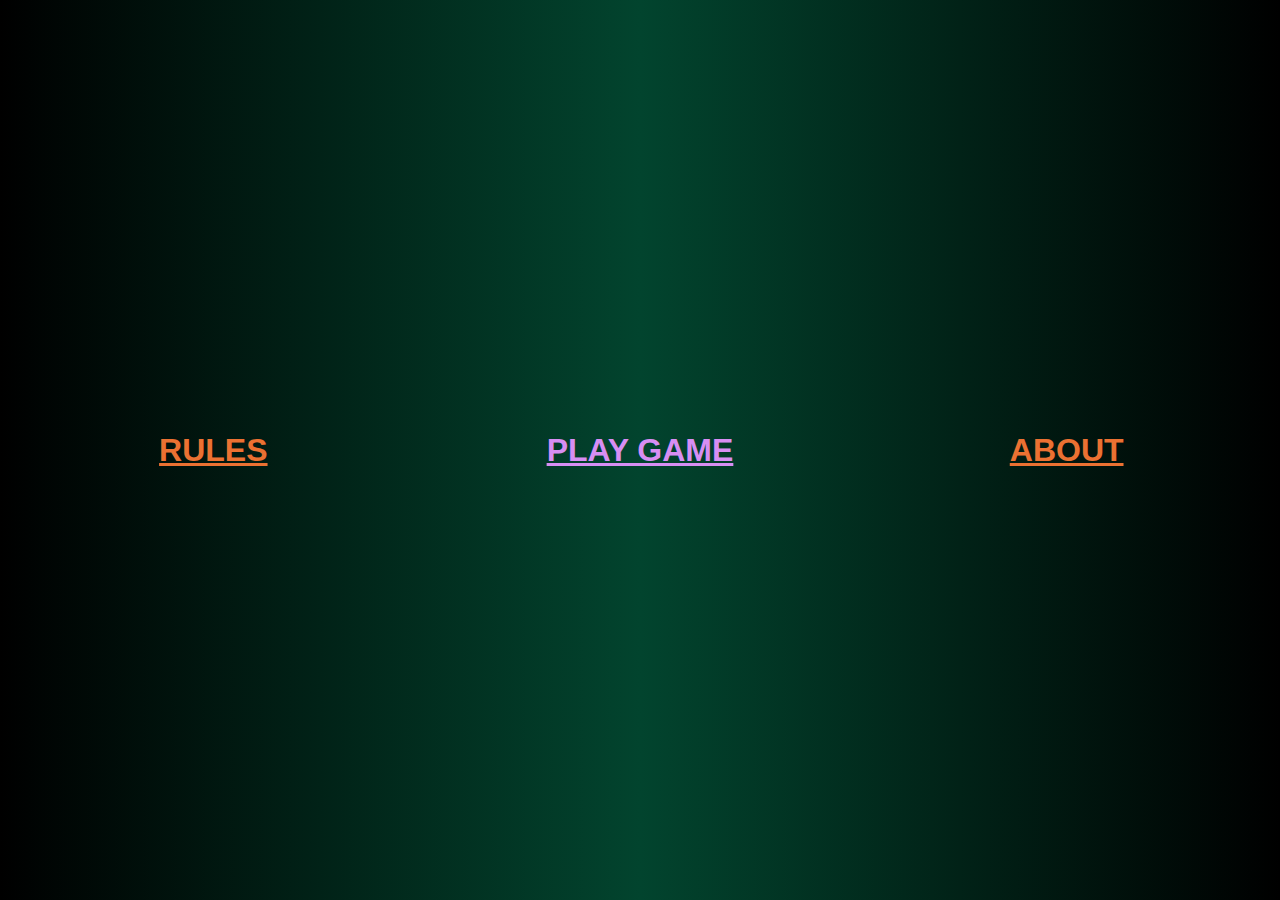
<file: HTML/index.html>
<!DOCTYPE html>
<html lang="en">
  <head>
    <meta charset="UTF-8" />
    <meta http-equiv="X-UA-Compatible" content="IE=edge" />
    <meta name="viewport" content="width=device-width, initial-scale=1.0" />
    <title>Home</title>
    <link rel="stylesheet" href="../CSS/index.css" />
  </head>
  <body>
    <div class="bg_one">
      <div class="link-container">
        <a class="link-one" href="rules.html">Rules</a>
      </div>
    </div>
    <div class="bg_two link-container">
      <a class="link-two" href="menu.html">Play Game</a>
    </div>
    <div class="bg_three link-container">
      <a class="link-three" href="about.html">About</a>
    </div>
  </body>
</html>
</file>
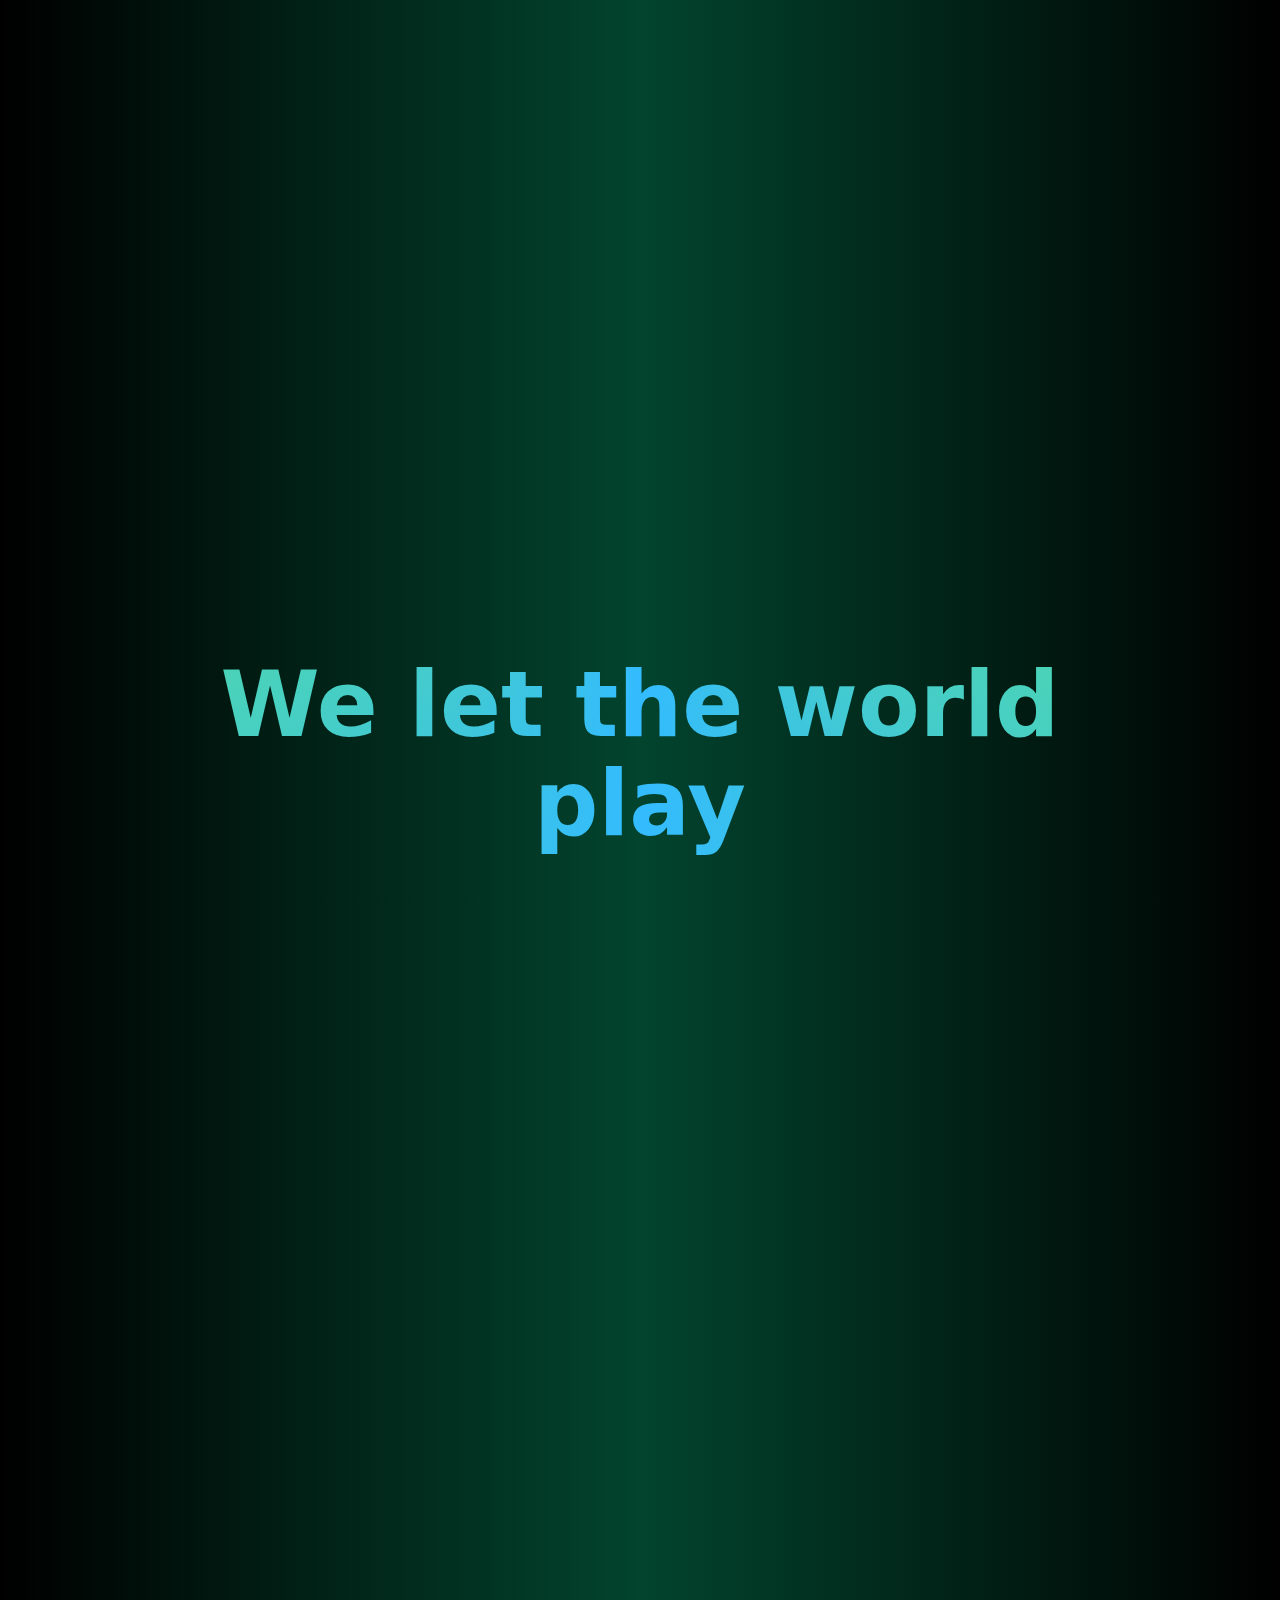
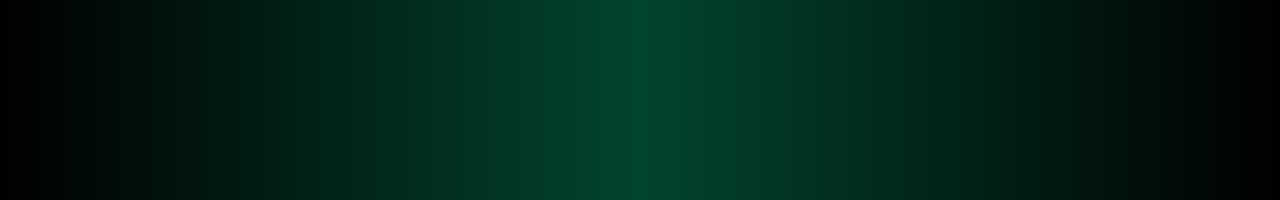
<file: HTML/about.html>
<!DOCTYPE html>
<html lang="en">
  <head>
    <meta charset="UTF-8" />
    <meta http-equiv="X-UA-Compatible" content="IE=edge" />
    <meta name="viewport" content="width=device-width, initial-scale=1.0" />
    <title>About Page</title>
    <link rel="stylesheet" href="../CSS/about.css" />
  </head>
  <body>
    <div class="light x1"></div>
    <div class="light x2"></div>
    <div class="light x3"></div>
    <div class="light x4"></div>
    <div class="light x5"></div>
    <div class="light x6"></div>
    <div class="light x7"></div>
    <div class="light x8"></div>
    <div class="light x9"></div>

    <article>
      <h1>We let the world play</h1>
      <br /><br />
      <p>
        Because play is how we learn. That's why we're creating the ultimate
        online playground. Free and open to all. Wanna play?<br />
        TRY YOUR LUCK...
      </p>
    </article>
  </body>
</html>
</file>
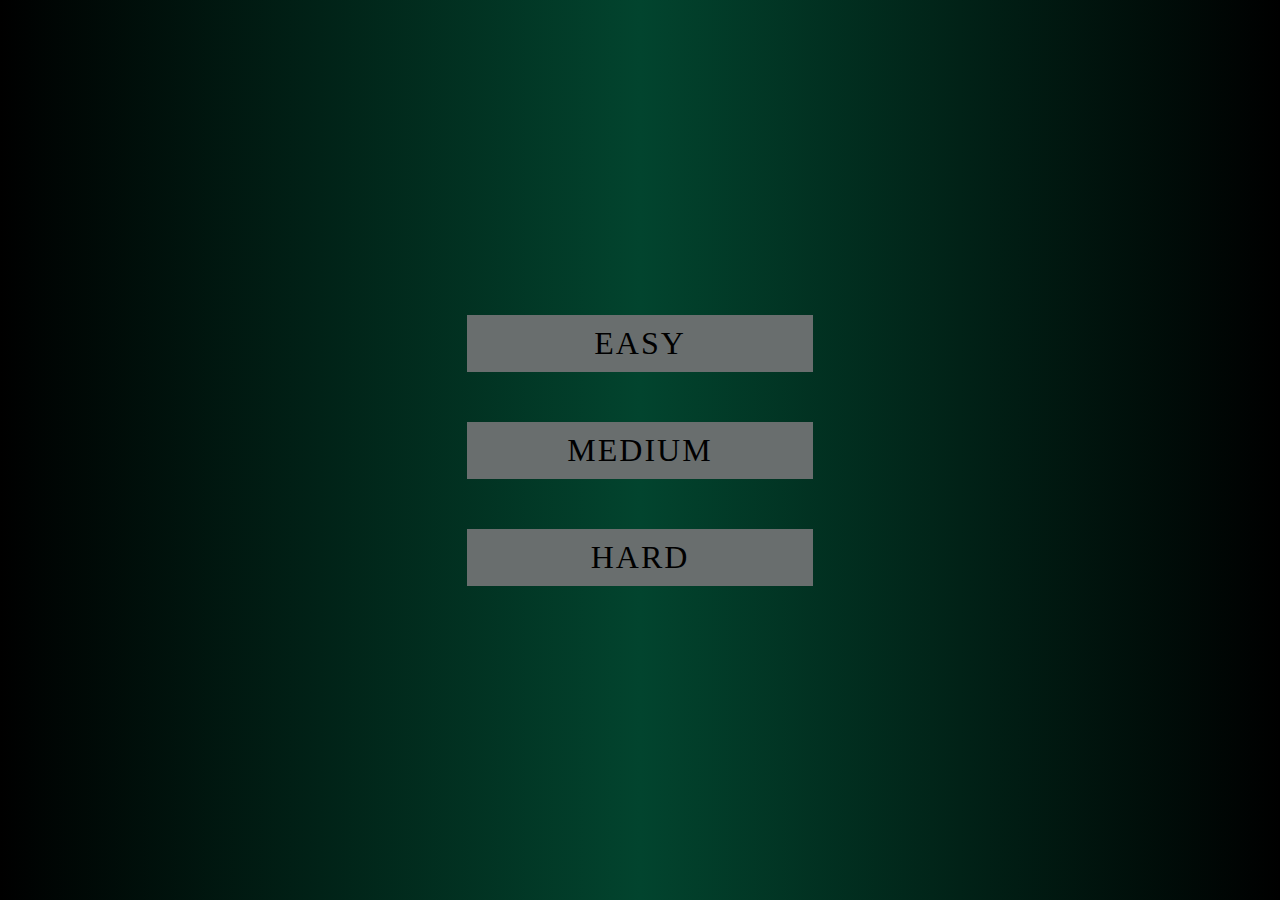
<file: HTML/menu.html>
<!DOCTYPE html>
<html lang="en">
  <head>
    <meta charset="UTF-8" />
    <meta http-equiv="X-UA-Compatible" content="IE=edge" />
    <meta name="viewport" content="width=device-width, initial-scale=1.0" />
    <title>Menu</title>
    <link rel="stylesheet" href="../CSS/menu.css" />
  </head>
  <body>
    <div class="light x1"></div>
    <div class="light x2"></div>
    <div class="light x3"></div>
    <div class="light x4"></div>
    <div class="light x5"></div>
    <div class="light x6"></div>
    <div class="light x7"></div>
    <div class="light x8"></div>
    <div class="light x9"></div>

    <div class="menu">
      <a id="easy" href="easy.html"> <span>Easy</span><i></i> </a>
      <a id="medium" href="medium.html"> <span>Medium</span><i></i> </a>
      <a id="hard" href="hard.html"> <span>Hard</span><i></i> </a>
    </div>
  </body>
</html>
</file>
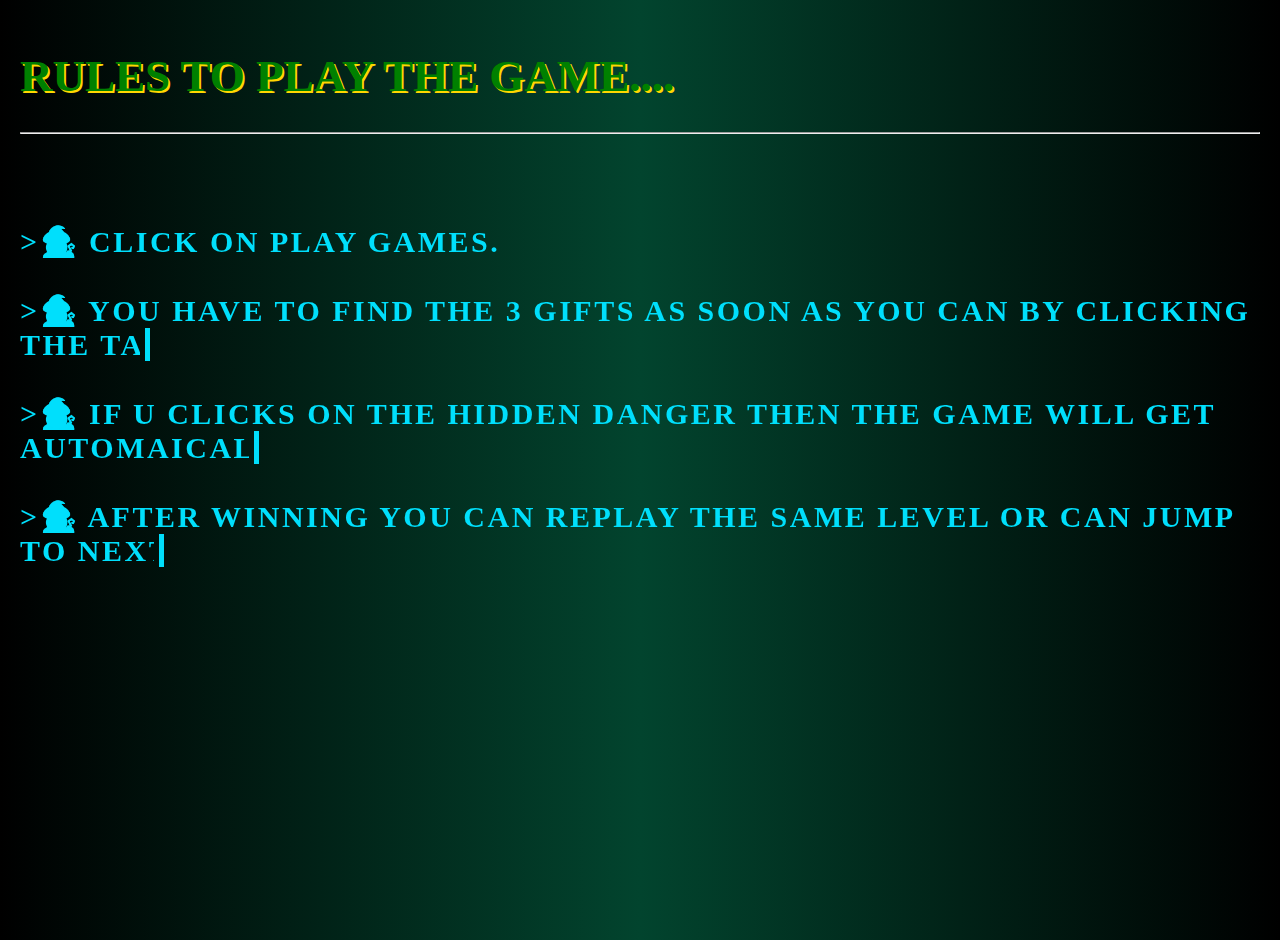
<file: HTML/rules.html>
<!DOCTYPE html>
<html lang="en">
  <head>
    <meta charset="UTF-8" />
    <meta http-equiv="X-UA-Compatible" content="IE=edge" />
    <meta name="viewport" content="width=device-width, initial-scale=1.0" />
    <title>Rules</title>
    <link rel="stylesheet" href="../CSS/rules.css" />
  </head>
  <body>
    <div class="light x1"></div>
    <div class="light x2"></div>
    <div class="light x3"></div>
    <div class="light x4"></div>
    <div class="light x5"></div>
    <div class="light x6"></div>
    <div class="light x7"></div>
    <div class="light x8"></div>
    <div class="light x9"></div>

    <h1>Rules to play the game....</h1>
    <hr />
    <br />
    <h2>
      <span class="type" style="--n: 50"> >🧙🏻‍♂️ Click on play games.</span
      ><br /><br />
      <span class="type" style="--n: 90"
        >>🧙🏻‍♂️ You have to find the 3 gifts as soon as you can by clicking the
        target.</span
      ><br /><br />
      <span class="type" style="--n: 95">
        >🧙🏻‍♂️ If u clicks on the hidden danger then the game will get automaically
        reset.</span
      ><br /><br />
      <span class="type" style="--n: 90">
        >🧙🏻‍♂️ After winning you can replay the same level or can jump to next
        level directly.</span
      ><br />
    </h2>
  </body>
</html>
</file>
<file: CSS/index.css>
@import "background.css";
body {
    margin: 0;
    height: 100vh;
    display: grid;
    grid-template-columns: repeat(3, 1fr);
    grid-template-rows: 1fr;
  }

  .link-container {
    display: flex;
    flex-direction: column;
    justify-content: center;
    align-items: center;
    height: 100%;
    position: relative;
    z-index: 0;
  }
  
  a {
    font-size: 2.5vw;
    font-family:'Segoe UI', Tahoma, Geneva, Verdana, sans-serif;
    font-weight: 900;
    text-transform: uppercase;
  }


  .link-one {
    color: #eb7132;
  }
  
  .link-one::after {
    content: "";
    position: absolute;
    z-index: 2;
    width: 50%;
    height: 100%;
    top: 0%;
    left: 0%;
    transform: translate(0, -50%) scaleY(0);
    transition: transform 1s ease;
    mix-blend-mode: difference;
  
    clip-path: polygon(
      20% 60%,
      100% 60%,
      100% 40%,
      20% 40%,
      20% 0%,
      60% 0%,
      60% 20%,
      20% 20%
    );
  
    background-color: #eb3232;
  }
  
  .link-one:hover::after {
    transform: translate(0, 0%) scaleY(1);
  }
  
  .link-one::before {
    content: "";
    position: absolute;
    z-index: 2;
    width: 50%;
    height: 100%;
    bottom: 0%;
    right: 0%;
    transform: translate(0, 50%) scaleY(0);
    transition: transform 1s ease;
    mix-blend-mode: difference;
  
    clip-path: polygon(
      80% 40%,
      0% 40%,
      0% 60%,
      80% 60%,
      80% 100%,
      40% 100%,
      40% 80%,
      80% 80%
    );
  
    background-color: #eb7132;
  }
  
  .link-one:hover::before {
    transform: translate(0%, 0%) scaleY(1);
  }
  
  .link-two {
    color: #d78ef3;
    transition: color 1s cubic-bezier(0.32, 0, 0.67, 0);
    line-height: 1em;
  }
  
  .link-two:hover {
    color: #111;
    transition: color 1s cubic-bezier(0.33, 1, 0.68, 1);
  }
  
  .link-two::before {
    content: "";
    position: absolute;
    z-index: -1;
    width: 100%;
    height: 100%;
    top: 0;
    right: 0;
    background-color: #d78ef3;
  
    clip-path: circle(0% at 50% calc(50%));
    transition: clip-path 1s cubic-bezier(0.65, 0, 0.35, 1);
  }
  
  .link-two:hover::before {
    clip-path: circle(100% at 50% 50%);
  }
  
  .link-two::after {
    content: "";
    position: absolute;
    z-index: -1;
    width: 100%;
    height: 100%;
    top: 0;
    right: 0;
    background-color: #151515;
  
    clip-path: polygon(
      40% 0%,
      60% 0%,
      60% 0%,
      40% 0%,
      40% 100%,
      60% 100%,
      60% 100%,
      40% 100%
    );

    transition: clip-path 1s cubic-bezier(0.65, 0, 0.35, 1);
  }
  
  .link-two:hover::after {
    
    clip-path: polygon(
      40% 10%,
      60% 10%,
      60% 35%,
      40% 35%,
      40% 90%,
      60% 90%,
      60% 65%,
      40% 65%
    );
  }
  
  .link-three {
    color: #eb7132;
  }
  
  .link-three::after {
    content: "";
    position: absolute;
    z-index: 2;
    width: 50%;
    height: 100%;
    top: 0%;
    left: 0%;
    transform: translate(0, -50%) scaleY(0);
    transition: transform 1s ease;
    mix-blend-mode: difference;
  
    clip-path: polygon(
      20% 60%,
      100% 60%,
      100% 40%,
      20% 40%,
      20% 0%,
      60% 0%,
      60% 20%,
      20% 20%
    );
  
    background-color: #eb7132;
  }
  
  .link-three:hover::after {
    transform: translate(0, 0%) scaleY(1);
  }
  
  .link-three::before {
    content: "";
    position: absolute;
    z-index: 2;
    width: 50%;
    height: 100%;
    bottom: 0%;
    right: 0%;
    transform: translate(0, 50%) scaleY(0);
    transition: transform 1s ease;
    mix-blend-mode: difference;
  
    clip-path: polygon(
      80% 40%,
      0% 40%,
      0% 60%,
      80% 60%,
      80% 100%,
      40% 100%,
      40% 80%,
      80% 80%
    );
  
    background-color: #eb3232;
  }
  
  .link-three:hover::before {
    transform: translate(0%, 0%) scaleY(1);
  }
</file>
<file: CSS/about.css>
article {
    @import "button.css";

    background: radial-gradient(hsl(100 100% 60%), hsl(200 100% 60%)) fixed;
    background: conic-gradient(
    hsl(100 100% 60%),
    hsl(200 100% 60%),
    hsl(100 100% 60%)
    )
          fixed;
        -webkit-background-clip: text;
        -webkit-text-fill-color: transparent;
        text-align: center;
}

      body {
        background: linear-gradient(to left, black, rgb(2, 68, 46), black);
        color: white;
        min-block-size: 200vh;
        min-inline-size: 100%;
        padding: 5vmin;
        box-sizing: border-box;
        display: grid;
        place-content: center;
        font-family: system-ui;
        font-size: min(200%, 5vmin);
      }

      h1,
      p,
      body {
        margin: 0;
      }

      h1 {
        font-size: 10vmin;
        line-height: 1.1;
        max-inline-size: 15ch;
        margin: auto;
      }

      p {
        font-family: "Dank Mono", ui-monospace, monospace;
        margin-top: 1ch;
        line-height: 1.35;
        max-inline-size: 40ch;
        margin: auto;
      }

      html {
        block-size: 100%;
        inline-size: 100%;
        text-align: center;
      }
</file>
<file: CSS/menu.css>
@import "background.css";

* {
    margin: 0;
    padding: 0;
    box-sizing:border-box;
}

body {
    width: 100vw;
    height: 100vh;
    display: flex;
    justify-content: center;
    align-items: center; 
    text-transform: uppercase;
}

.menu {
    width: 60%;
    height: 70%;
    display:flex;
    flex-direction: column;
    justify-content: center;
    align-items: center;
    gap: 50px;
}

a {
    font-size: 2.5vw;
    display: inline-block;
    padding: 10px 30px;
    letter-spacing: 2px;
    text-decoration: none;
    background-color: rgb(105, 110, 110);
    color: black;
    position: relative;
    min-width: 7rem;
    min-height: 3rem;
    transition: 0.1s;
    overflow: hidden;
    text-transform: Uppercase;
    width:45%;
    text-align: center;
  }
  
a:hover {
    transition-delay: 0.1s;
    background-color: #51FF0D;
    box-shadow: 0 0 10px white, 0 0 30px #51FF0D, 0 0 60px #51FF0D,
      0 0 90px #51FF0D;
    letter-spacing: 5px;
  }
</file>
<file: CSS/rules.css>
@import "background.css";
      body {
        font-family: monospace;
        font-weight: 700;
        font-size: 40px;
        padding: 20px;
        color: #b05ec0;
      }

      h1 {
        font-family: serif;
        font-size: 45px;
        text-transform: uppercase;
        text-shadow: 2px 2px gold;
        color: green;
      }

      h2 {
        font-family: fantasy;
        letter-spacing: 2.5px;
        font-size: 30px;
        text-transform: uppercase;
        /*text-shadow: 2px 2px rgb(0, 255, 85);
        color: rgb(150, 18, 18);*/
      }

      .type {
        color: #0000;
        background: linear-gradient(-90deg, #00dffc 5px, #0000 0) 10px 0,
          linear-gradient(#00dffc 0 0) 0 0;
        background-size: calc(var(--n) * 1ch) 200%;
        -webkit-background-clip: padding-box, text;
        background-clip: padding-box, text;
        background-repeat: no-repeat;
        animation: b 0.1s infinite steps(1),
          t calc(var(--n) * 0.1s) steps(var(--n)) forwards;
      }

      @keyframes t {
        from {
          background-size: 0 200%;
        }
      }
      @keyframes b {
        50% {
          background-position: 0 -100%, 0 0;
        }
      }
</file>
